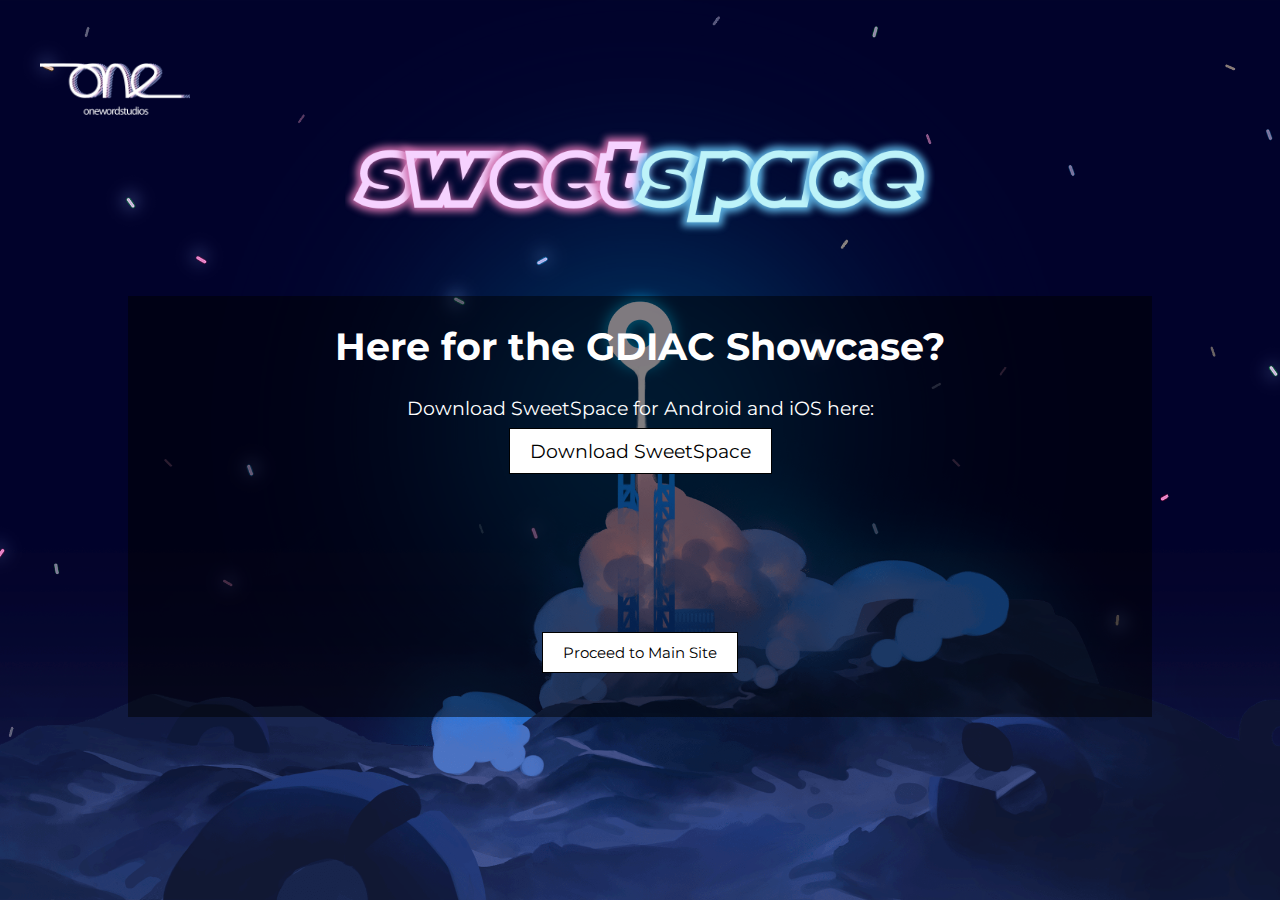
<file: gdiac.html>
<!DOCTYPE html>
<html>
	<head>
		<title>onewordstudios</title>
		<meta name="viewport" content="width=device-width, initial-scale=1">
		<meta name="description" content="SweetSpace, an upcoming multiplayer cooperative action game for mobile devices"/>
		<link rel="icon" href="sweetspace/favicon.ico" type="image/x-icon"/>
		
		<style>
			@import url('https://fonts.googleapis.com/css?family=Montserrat');

			body{
				background: url('sweetspace/bg.png');
				background-position: center center;
				background-size:cover;
				background-attachment: fixed;
				color:white;
				font-family:"Montserrat", sans-serif !important;
				
				text-align: center;
			}
			
			body,html{
				margin:0;padding:0;
				overflow-x:hidden;
			}
			
			
			.bigBtn {
				background: white;
				border: 1px black solid;
				color: black !important;
				text-decoration: none !important;
				padding: 10px 20px;
				
				transition: background 0.1s ease-in-out;
			}
			.bigBtn:hover {
				background: #ccc;
			}
			.bigBtn:active {
				background: #888;
			}
			
			
			#gameLogo {
				max-width: 700px;
				width: 60%;
				margin: 10vh 0 2vh 0;
			}
			
			section {
				font-size: 120%;
				background: rgba(0,0,0,0.5);
				padding: 1px 0 40px 0;
				width: 80%;
				margin: 0 auto;
				position: relative;
			}
			
			#mainBtn {
				font-size: 80%;
				
				margin-top: 20vh;
			}
			
			#homeLink img {
				width: 150px;
			}
			
			#homeLink {
				position: fixed;
				top:0;left:40px;
			}
			
			@media(max-width: 800px) {
				#homeLink {
					position: static;
				}
				#gameLogo {
					width: 80%;
				}
			}
		</style>
	</head>
	<body>
		<img src="sweetspace.png" alt="SweetSpace" id="gameLogo" />
		<section>
			<h1>Here for the GDIAC Showcase?</h1>
			<p>Download SweetSpace for Android and iOS here:</p>
			<p><a class="bigBtn" href="https://beta.onewordstudios.fun/">Download SweetSpace</a></p>
			
			
			<p id="mainBtn"><a class="bigBtn" href="home.html">Proceed to Main Site</a></p>
		</section>
			<a href="home.html" id="homeLink"><img src="sweetspace/onewordstudios_logo_invert.png" /></a>
	</body>
</html>
</file>
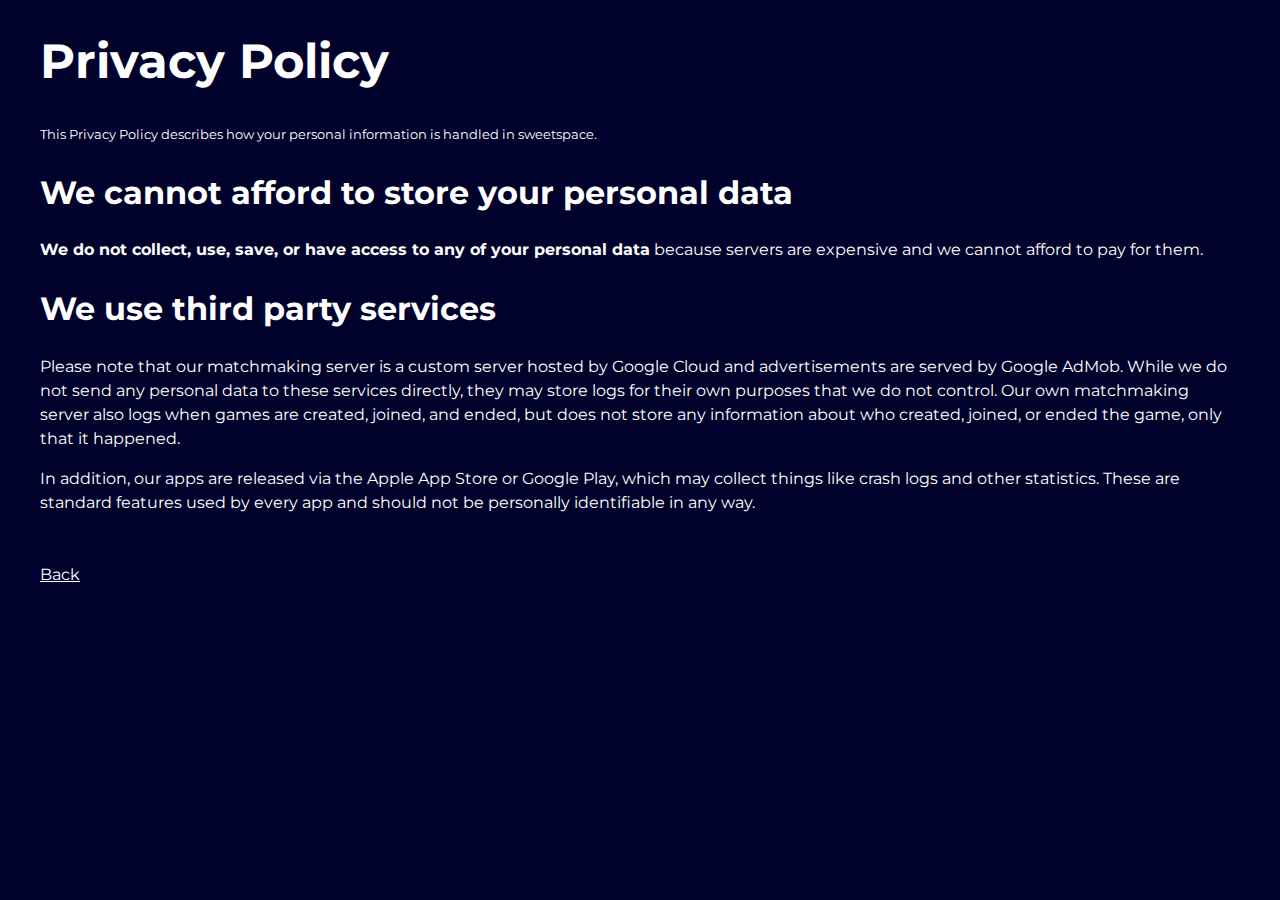
<file: privacypolicy.html>
<!DOCTYPE html>
<html>
	<head>
		<title>Privacy Policy - onewordstudios</title>
		<link href="https://fonts.googleapis.com/css2?family=Montserrat:ital,wght@0,400;1,900&display=swap" rel="stylesheet">
		<style>
			:root {
				--bg-blue: rgb(1, 2, 43);
				
				--blue: rgb(52, 127, 239);
				--blue-border: rgb(145, 214, 226);
				
				--purple: rgb(164, 106, 227);
				--purple-border: rgb(246, 210, 255);
				
				--yellow: rgb(248, 231, 78);
			}
			
			body{
				background: var(--bg-blue);
				color: white;
				font-family:"Montserrat", sans-serif !important;
			}
			
			body, html{
				margin:0 20px;padding:0;
				overflow-x:hidden;
			}

			h1 {
				font-size: 300%;
			}

			h2 {
				font-size: 200%;
			}

			p {
				line-height: 1.5em;
			}
		</style>
	</head>
	<body>
		<h1>Privacy Policy</h1>
		<p><small>This Privacy Policy describes how your personal information is handled in sweetspace.</small></p>
		<h2>We cannot afford to store your personal data</h2>
		<p><strong>We do not collect, use, save, or have access to any of your personal data</strong> because servers are expensive and we cannot afford to pay for them.</p>
		<h2>We use third party services</h2>
		<p>
			Please note that our matchmaking server is a custom server hosted by Google Cloud and advertisements are served by Google AdMob.
			While we do not send any personal data to these services directly, they may store logs for their own purposes that we do not control.
			Our own matchmaking server also logs when games are created, joined, and ended, but does not store any information about who created, joined, or ended the game, only that it happened.
		</p>
		<p>
			In addition, our apps are released via the Apple App Store or Google Play, which may collect things like crash logs and other statistics.
			These are standard features used by every app and should not be personally identifiable in any way.
		</p>

		<p style="margin-top: 3em;"><a style="color:white;" href="/sweetspace">Back</a></p>
	</body>
</html>
</file>
